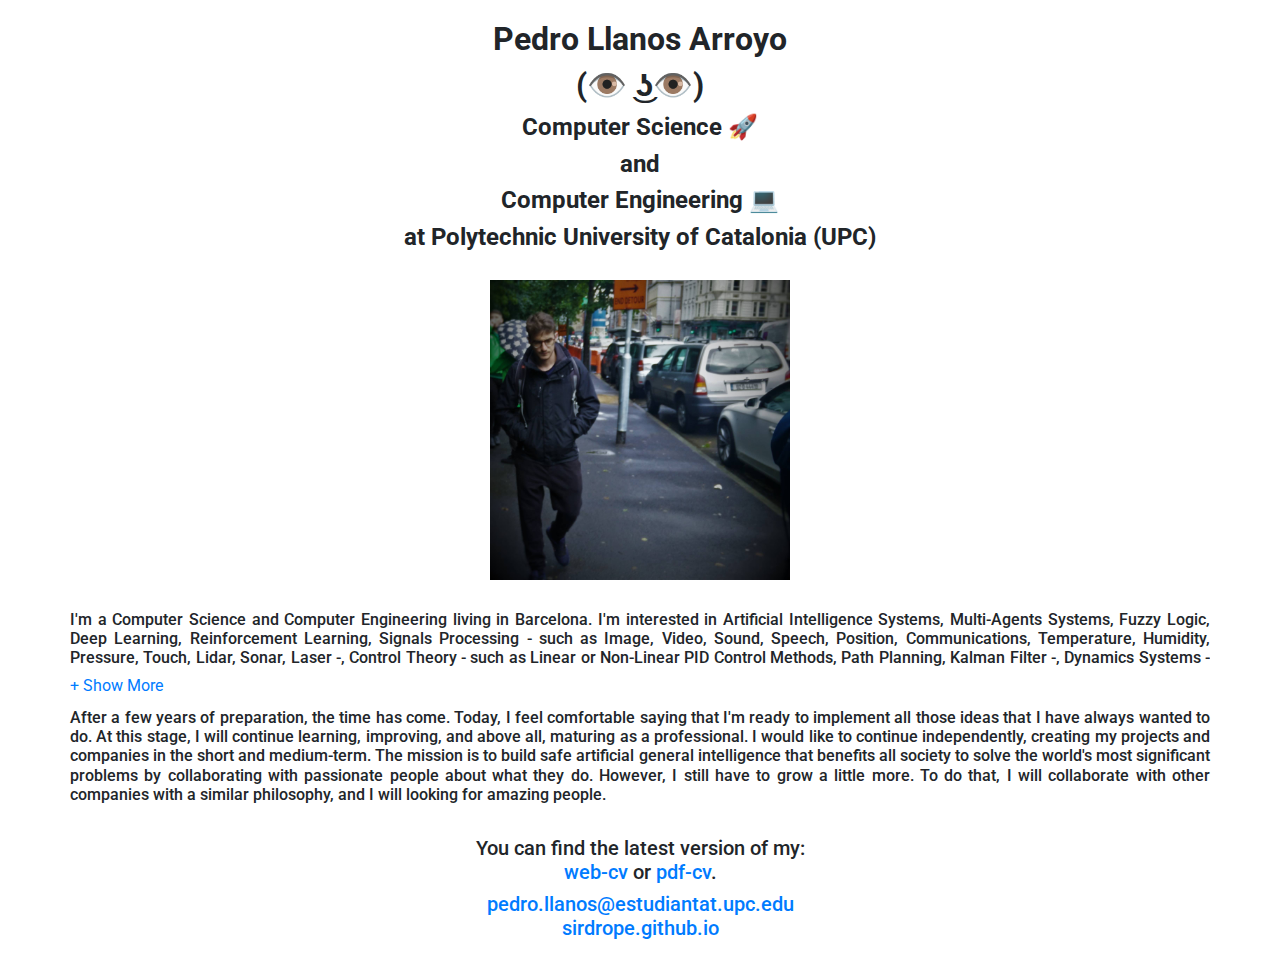
<file: index.html>
<!DOCTYPE html>
<html lang="en">
    <head>
        <!-- Required meta tags -->
        <meta charset="UTF-8" />
        <meta name="viewport" content="width=device-width, initial-scale=1, shrink-to-fit=no" />

        <!-- Bootstrap CSS -->
        <link
            rel="stylesheet"
            href="https://stackpath.bootstrapcdn.com/bootstrap/4.3.1/css/bootstrap.min.css"
            integrity="sha384-ggOyR0iXCbMQv3Xipma34MD+dH/1fQ784/j6cY/iJTQUOhcWr7x9JvoRxT2MZw1T"
            crossorigin="anonymous"
        />
        <!-- my CSS -->
        <link href="src/css/style.css" rel="stylesheet" />

        <title>Pedro Llanos Arroyo</title>
        <link href="https://fonts.googleapis.com/css?family=Roboto:900&display=swap" rel="stylesheet" />
        <link rel="icon" type="image/png" href="src/res/ghost.jpg" />
    </head>
    <body>
        <div class="header">
            <h1>Pedro Llanos Arroyo</h1>
            <h1>(👁 ͜ʖ👁)</h1>
            <h2>Computer Science 🚀</h2>
            <h2>and</h2> 
            <h2>Computer Engineering 💻</h2>
            <h2>at Polytechnic University of Catalonia (UPC)</h2>
        </div>

        <img src="src/res/yo.jpg" alt="me" height="300px" width="300px" />

        <div class="center container">
            <div id="module">
                <h6 class="collapse" id="collapseExample" aria-expanded="false">
                    I'm a Computer Science and Computer Engineering living in Barcelona. I'm interested in
                    Artificial Intelligence Systems, Multi-Agents Systems, Fuzzy Logic, Deep Learning, Reinforcement
                    Learning, Signals Processing - such as Image, Video, Sound, Speech, Position, Communications,
                    Temperature, Humidity, Pressure, Touch, Lidar, Sonar, Laser -, Control Theory - such as Linear
                    or Non-Linear PID Control Methods, Path Planning, Kalman Filter -, Dynamics Systems - such as
                    Navier-Stokes equations -, Robotics - such as Flying, Floating, Leggeds, Wheels, Arms, Head -,
                    Avionics, Satellites, Rockets, Space, 3D Heterogeneous Simulations with Dynamics Systems in
                    Unreal Engine, Real-Time OS, Heterogeneous High-Performance Computing (HPC) - such as Local
                    Cluster, Cloud Computing (Google Cloud, AWS, Azure), Edge Computing, Distributed Computing -,
                    Decentralised or Distributed Systems - such as key-value MapReduce, Raft or Multi-Paxos
                    consensus, Chubby, ZooKeeper, etcd3 -, Low-Power Hardware - such as MultiCore-DSP, VPU, FPGA
                    Xilinx, Arm Neon and Mali GPU -, Design Schematic of Embedded Systems (PCB) - such as Kicad PCB
                    Design, PCB Manufacturing -.
                </h6>
                <a
                    role="button"
                    class="collapsed"
                    data-toggle="collapse"
                    href="#collapseExample"
                    aria-expanded="false"
                    aria-controls="collapseExample"
                ></a>
            </div>
            <h6>
                After a few years of preparation, the time has come. Today, I feel comfortable saying that I'm
                ready to implement all those ideas that I have always wanted to do. At this stage, I will
                continue learning, improving, and above all, maturing as a professional. I would like to
                continue independently, creating my projects and companies in the short and medium-term. The
                mission is to build safe artificial general intelligence that benefits all society to solve the
                world's most significant problems by collaborating with passionate people about what they do.
                However, I still have to grow a little more. To do that, I will collaborate with other companies
                with a similar philosophy, and I will looking for amazing people.
            </h6>
        </div>
        <br />
        <div class="footer">
            <h5>
                You can find the latest version of my:
                <br />
                <a href="src/cv.html">web-cv</a> or
                <a href="src/res/cv.pdf">pdf-cv</a>.
            </h5>
            <h5>
                <a href="mailto:pedro.llanos@estudiantat.upc.edu"> pedro.llanos@estudiantat.upc.edu </a>
                <br />
                <a href="https://github.com/SirDrope">sirdrope.github.io</a>
            </h5>
        </div>

        <!-- Bootstrap JS -->
        <script
            src="https://code.jquery.com/jquery-3.3.1.slim.min.js"
            integrity="sha384-q8i/X+965DzO0rT7abK41JStQIAqVgRVzpbzo5smXKp4YfRvH+8abtTE1Pi6jizo"
            crossorigin="anonymous"
        ></script>
        <script
            src="https://cdnjs.cloudflare.com/ajax/libs/popper.js/1.14.7/umd/popper.min.js"
            integrity="sha384-UO2eT0CpHqdSJQ6hJty5KVphtPhzWj9WO1clHTMGa3JDZwrnQq4sF86dIHNDz0W1"
            crossorigin="anonymous"
        ></script>
        <script
            src="https://stackpath.bootstrapcdn.com/bootstrap/4.3.1/js/bootstrap.min.js"
            integrity="sha384-JjSmVgyd0p3pXB1rRibZUAYoIIy6OrQ6VrjIEaFf/nJGzIxFDsf4x0xIM+B07jRM"
            crossorigin="anonymous"
        ></script>
    </body>
</html>
</file>
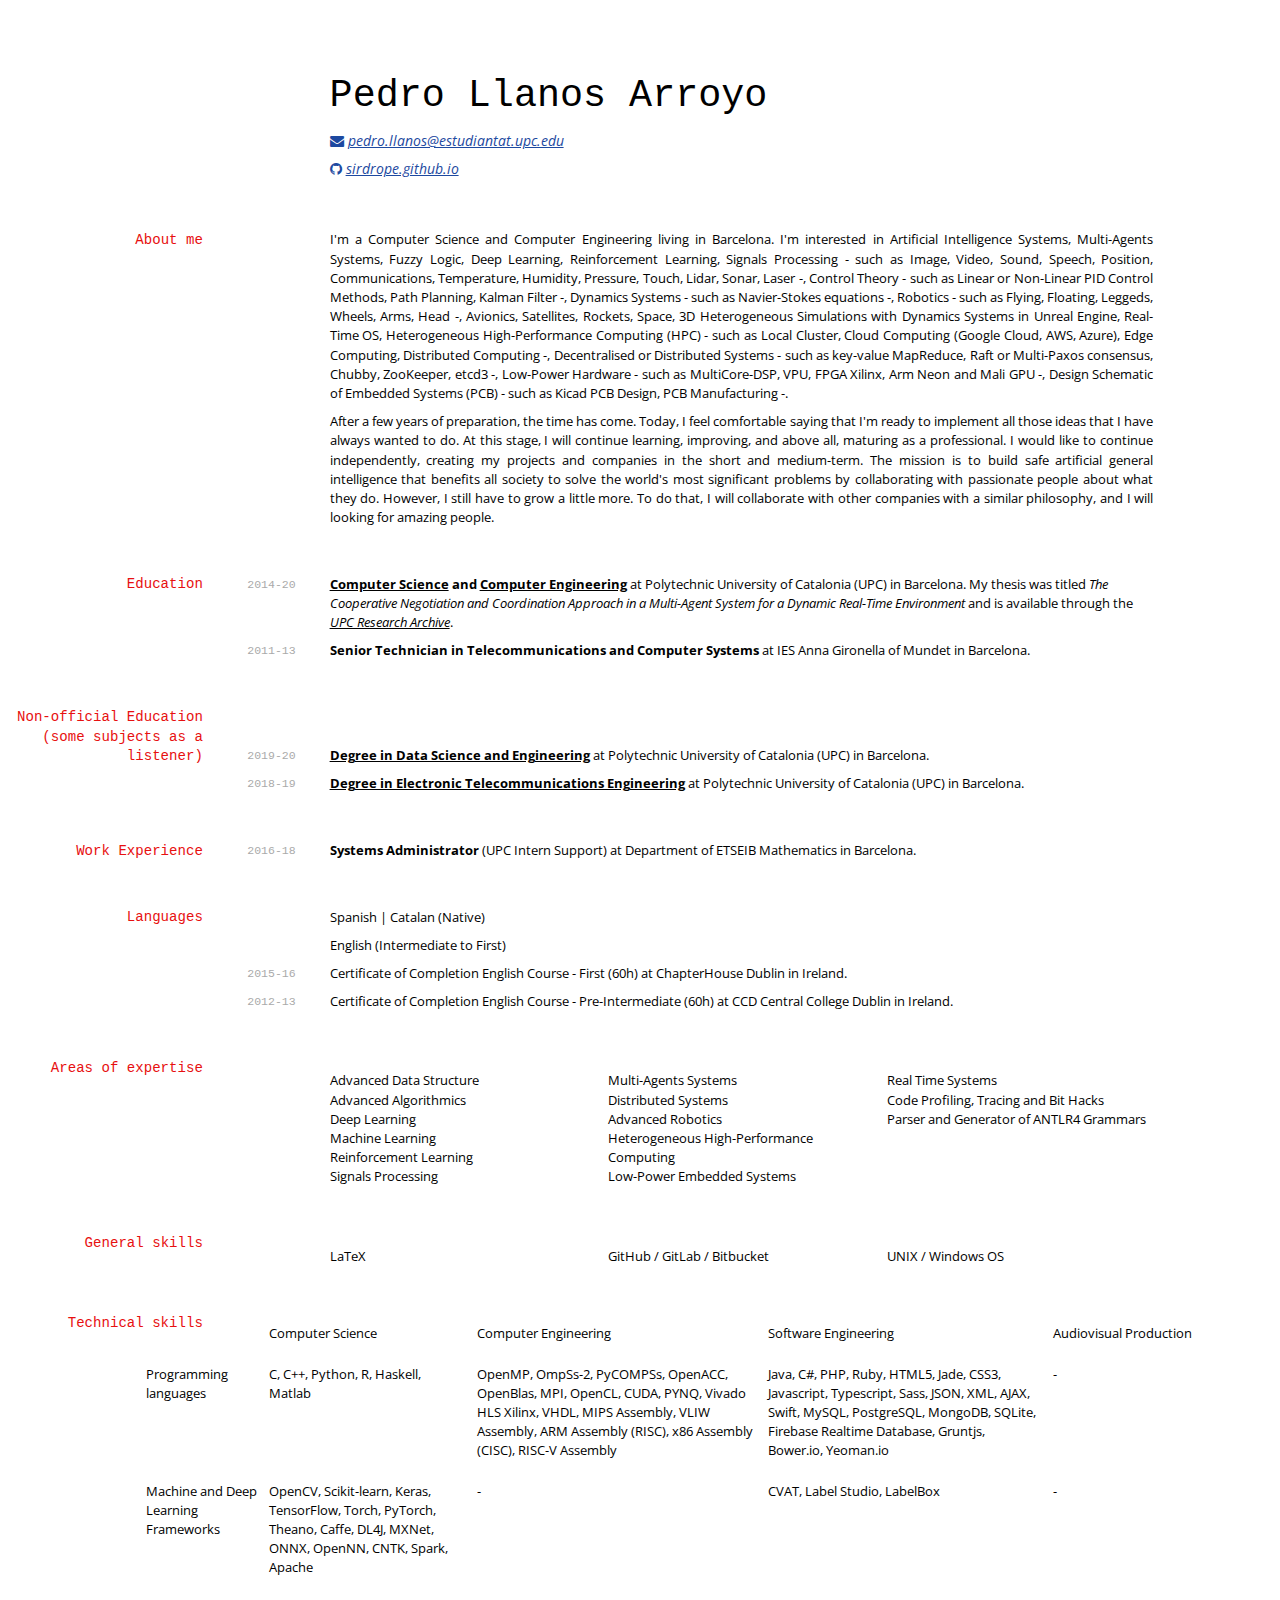
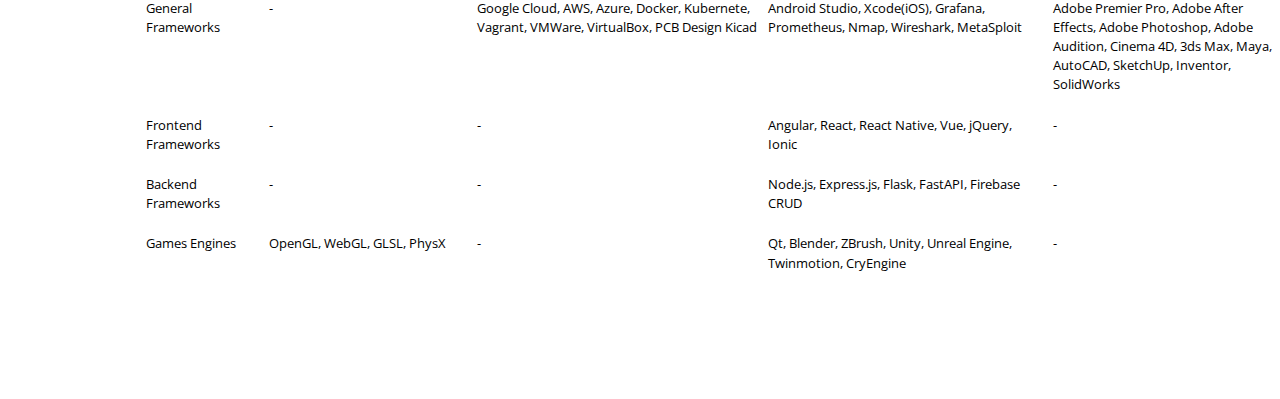
<file: cv.html>
<!doctype html>
<html>
<head>
  <meta charset=utf-8 />
  <title> Pedro Llanos' CV</title>
  <link href="media/cv-screen.css" type="text/css" rel="stylesheet" media="screen">
  <link href="media/cv-print.css" type="text/css" rel="stylesheet" media="print">
  <link href="media/academicons.min.css" rel="stylesheet">

  <!-- imports -->
  <link rel="stylesheet" href="//maxcdn.bootstrapcdn.com/font-awesome/4.3.0/css/font-awesome.min.css">
  <link href='http://fonts.googleapis.com/css?family=Open+Sans:400,300,700' rel='stylesheet' type='text/css'>
</head>
<body>
  <div id="main">
    <div id="content">
    <h1 id="pedro-llanos-arroyo">Pedro Llanos Arroyo</h1>

<p><i class="fa fa-envelope"></i> 
<a href="mailto:pedro.llanos@estudiantat.upc.edu">
    pedro.llanos@estudiantat.upc.edu
</a>
<br />
<i class="fa fa-github"></i> 
<a href="https://github.com/SirDrope">
    sirdrope.github.io
</a></p>

<h2 id="about-me">About me</h2>

<p style="text-align: justify;">
    I'm a Computer Science and Computer Engineering living in Barcelona. I'm interested in Artificial Intelligence Systems, Multi-Agents Systems, Fuzzy Logic, Deep Learning, Reinforcement Learning, Signals Processing - such as Image, Video, Sound, Speech, Position, Communications, Temperature, Humidity, Pressure, Touch, Lidar, Sonar, Laser -, Control Theory - such as  Linear or Non-Linear PID Control Methods, Path Planning, Kalman Filter -, Dynamics Systems - such as Navier-Stokes equations -, Robotics - such as Flying, Floating, Leggeds, Wheels, Arms, Head -, Avionics, Satellites, Rockets, Space, 3D Heterogeneous Simulations with Dynamics Systems in Unreal Engine, Real-Time OS, Heterogeneous High-Performance Computing (HPC) - such as Local Cluster, Cloud Computing (Google Cloud, AWS, Azure), Edge Computing, Distributed Computing -, Decentralised or Distributed Systems - such as key-value MapReduce, Raft or Multi-Paxos consensus, Chubby, ZooKeeper, etcd3 -, Low-Power Hardware - such as MultiCore-DSP, VPU, FPGA Xilinx, Arm Neon and Mali GPU -, Design Schematic of Embedded Systems (PCB) - such as Kicad PCB Design, PCB Manufacturing -.
</p>
<p style="text-align: justify;">
    After a few years of preparation, the time has come. Today, I feel comfortable saying that I'm ready to implement all those ideas that I have always wanted to do. At this stage, I will continue learning, improving, and above all, maturing as a professional. I would like to continue independently, creating my projects and companies in the short and medium-term. The mission is to build safe artificial general intelligence that benefits all society to solve the world's most significant problems by collaborating with passionate people about what they do. However, I still have to grow a little more. To do that, I will collaborate with other companies with a similar philosophy, and I will looking for amazing people.
</p>

<h2 id="education">Education</h2>

<p><code class="language-plaintext highlighter-rouge">2014-20</code>
<strong><a href="https://www.fib.upc.edu/es/estudios/grados/grado-en-ingenieria-informatica/plan-de-estudios/especialidades/computacion">Computer Science</a> and <a href="https://www.fib.upc.edu/es/estudios/grados/grado-en-ingenieria-informatica/plan-de-estudios/especialidades/ingenieria-de-computadores">Computer Engineering</a></strong> at Polytechnic University of Catalonia (UPC) in Barcelona. My thesis was titled <em>The Cooperative Negotiation and Coordination Approach in a Multi-Agent System for a Dynamic Real-Time Environment</em> and is available through the <em><a href="https://drive.google.com/file/d/1ThMkHSBA4x7Tt6mCOgAsA-eMUVunPaOH/view?usp=sharing">UPC Research Archive</a></em>.
<!--
[Memory](https://drive.google.com/file/d/1IbktGEZVBjnbVYt0OezOaR7UyAOt8pQw/view?usp=sharing) and [Defense](https://drive.google.com/file/d/1ThMkHSBA4x7Tt6mCOgAsA-eMUVunPaOH/view?usp=sharing).
--></p>

<p><code class="language-plaintext highlighter-rouge">2011-13</code>
<strong>Senior Technician in Telecommunications and Computer Systems</strong> at IES Anna Gironella of Mundet in Barcelona.</p>

<!--- 
`2011` High School at IES Princep of Girona. Barcelona.
-->

<h2 id="non-official-education-some-subjects-as-a-listener">Non-official Education (some subjects as a listener)</h2>

<!--- 
`2020-21`
**[Degree in Artificial Intelligence](https://www.fib.upc.edu/es/estudios/grados/grado-en-inteligencia-artificial/plan-de-estudios)** at Polytechnic University of Catalonia (UPC) in Barcelona.
-->

<p><code class="language-plaintext highlighter-rouge">2019-20</code>
<strong><a href="https://www.fib.upc.edu/es/estudios/grados/grado-en-ciencia-e-ingenieria-de-datos/plan-de-estudios">Degree in Data Science and Engineering</a></strong> at Polytechnic University of Catalonia (UPC) in Barcelona.</p>

<p><code class="language-plaintext highlighter-rouge">2018-19</code>
<strong><a href="https://telecos.upc.edu/es/estudios/grados/grado-en-ingenieria-electronica-de-telecomunicacion">Degree in Electronic Telecommunications Engineering</a></strong> at Polytechnic University of Catalonia (UPC) in Barcelona.</p>

<h2 id="work-experience">Work Experience</h2>

<p><code class="language-plaintext highlighter-rouge">2016-18</code>
<strong>Systems Administrator</strong> (UPC Intern Support) at Department of ETSEIB Mathematics in Barcelona.</p>

<!--- `2012-13`
Helpdesk T-System. Barcelona>
-->

<h2 id="languages">Languages</h2>

<p>Spanish
|
Catalan (Native)</p>

<p>English (Intermediate to First)</p>

<p><code class="language-plaintext highlighter-rouge">2015-16</code>
Certificate of Completion English Course - First (60h) at ChapterHouse Dublin in Ireland.</p>

<p><code class="language-plaintext highlighter-rouge">2012-13</code>
Certificate of Completion English Course - Pre-Intermediate (60h) at CCD Central College Dublin in Ireland.</p>

<h2 id="areas-of-expertise">Areas of expertise</h2>

<ul>
  <li>Advanced Data Structure</li>
  <li>Advanced Algorithmics</li>
  <li>Deep Learning</li>
  <li>Machine Learning</li>
  <li>Reinforcement Learning</li>
  <li>Signals Processing</li>
  <li>Multi-Agents Systems</li>
  <li>Distributed Systems</li>
  <li>Advanced Robotics</li>
  <li>Heterogeneous High-Performance Computing</li>
  <li>Low-Power Embedded Systems</li>
  <li>Real Time Systems</li>
  <li>Code Profiling, Tracing and Bit Hacks</li>
  <li>Parser and Generator of ANTLR4 Grammars</li>
</ul>

<h2 id="general-skills">General skills</h2>

<ul>
  <li>LaTeX</li>
  <li>GitHub / GitLab / Bitbucket</li>
  <li>UNIX / Windows OS</li>
</ul>

<!-- <div style="break-after:page"></div> -->

<h2 id="technical-skills">Technical skills</h2>

<!-- https://www.tablesgenerator.com/markdown_tables -->
<!-- https://db-engines.com/en/ranking -->

<style type="text/css">
    table, tr, th {
        border : 1px solid white;
        font-size: 1em;
    }
    .center {
        margin-left: auto;
        width: 90%;
        padding: 0px;
        text-align: justify;
    }
    .tg  {border-collapse:collapse;border-spacing:0;}
    .tg td{border-color:black;border-style:solid;border-width:1px;
    overflow:hidden;padding:10px 5px;word-break:normal;}
    .tg th{border-color:black;border-style:solid;border-width:1px;
    font-weight:normal;overflow:hidden;padding:10px 5px;word-break:normal;}
    .tg .tg-0pky{border-color:inherit;text-align:left;vertical-align:top}
</style>

<table class="center tg">
    <thead>
    <tr>
        <th class="tg-0pky"></th>
        <th class="tg-0pky">Computer Science</th>
        <th class="tg-0pky">Computer Engineering</th>
        <th class="tg-0pky">Software Engineering</th>
        <th class="tg-0pky">Audiovisual Production</th>
    </tr>
    </thead>
    <tbody>
        <tr>
            <td class="tg-0pky">Programming languages</td>
            <td class="tg-0pky">C, C++, Python, R, Haskell, Matlab</td>
            <td class="tg-0pky">OpenMP, OmpSs-2, PyCOMPSs, OpenACC, OpenBlas, MPI, OpenCL, CUDA, PYNQ, Vivado HLS Xilinx, VHDL, MIPS Assembly, VLIW Assembly, ARM Assembly (RISC), x86 Assembly (CISC), RISC-V Assembly</td>
            <td class="tg-0pky">Java, C#,  PHP, Ruby, HTML5, Jade, CSS3, Javascript, Typescript, Sass, JSON, XML, AJAX, Swift, MySQL, PostgreSQL, MongoDB, SQLite, Firebase Realtime Database, Gruntjs, Bower.io, Yeoman.io</td>
            <td class="tg-0pky"> - </td>
        </tr>
        <tr>
            <td class="tg-0pky">Machine and Deep Learning Frameworks</td>
            <td class="tg-0pky">OpenCV, Scikit-learn, Keras, TensorFlow, Torch, PyTorch, Theano, Caffe, DL4J, MXNet, ONNX, OpenNN, CNTK, Spark, Apache</td>
            <td class="tg-0pky"> - </td>
            <td class="tg-0pky">CVAT, Label Studio, LabelBox</td>
            <td class="tg-0pky"> - </td>
        </tr>
        <tr>
            <td class="tg-0pky">General Frameworks</td>
            <td class="tg-0pky"> - </td>
            <td class="tg-0pky">Google Cloud, AWS, Azure, Docker, Kubernete, Vagrant, VMWare, VirtualBox, PCB Design Kicad</td>
            <td class="tg-0pky">Android Studio, Xcode(iOS), Grafana, Prometheus, Nmap, Wireshark, MetaSploit</td>
            <td class="tg-0pky">Adobe Premier Pro, Adobe After Effects, Adobe Photoshop, Adobe Audition, Cinema 4D, 3ds Max, Maya, AutoCAD, SketchUp, Inventor, SolidWorks</td>
        </tr>
        <tr>
            <td class="tg-0pky">Frontend Frameworks</td>
            <td class="tg-0pky"> - </td>
            <td class="tg-0pky"> - </td>
            <td class="tg-0pky">Angular, React, React Native, Vue, jQuery, Ionic</td>
            <td class="tg-0pky"> - </td>
        </tr>
        <tr>
            <td class="tg-0pky">Backend Frameworks</td>
            <td class="tg-0pky"> - </td>
            <td class="tg-0pky"> - </td>
            <td class="tg-0pky">Node.js, Express.js, Flask, FastAPI, Firebase CRUD</td>
            <td class="tg-0pky"> - </td>
        </tr>
        <tr>
            <td class="tg-0pky">Games Engines</td>
            <td class="tg-0pky"> OpenGL, WebGL, GLSL, PhysX </td>
            <td class="tg-0pky"> - </td>
            <td class="tg-0pky">Qt, Blender, ZBrush, Unity, Unreal Engine, Twinmotion, CryEngine</td>
            <td class="tg-0pky"> - </td>
        </tr>
    </tbody>
</table>

<!--

## Computer Science Skills

C/C++:Advanced Algorithmic: Quick-Sort, Merge-Sort, Radix Sort, Dijkstra, BFS, DFS, Prim/Kruskal, Hash Tables, Similarity Items Algorithm, Greedy Algorithms, Dynamic Programming, Flux Algorithm, Lineal Programming (like a Prolog, with other solvers, Fast Forward, SIMPLEX...), Genetic Algorithm, Hill Climbing Algorithm, Simulated Annealing Algorithm, Probabilistic Algorithm, Monte Carlo Approximation, Las Vegas Approximation, Generate Random Numbers, Approximation Algorithms...Algorithm prediction (Sports in the World)Algorithm player to BlackJack (All Casino in the World)Super Computer (kernel), through syscall in C (Linux), distributed system, Process Pool for Linux Torvalds implementation.Game Theory, Nash Balance, Minimax Algorithm, Page Ranking Markov... Expert System (SBC)Classification algorithms about Data, Linear, SVM, K-NN, CNN...

## Computer Engineering Skills

**Architecture:** Arduino, Raspberry-Pi, ODROID, Microchip PIC-18F4550 (Mips-Risk), servomotors, Intel-i80386 (x86-Cisco):Programming of different hardware, to control devices, how they work internally, to have control of the system, and to be able to make some embedded system or complex system.
Start to implement the little microchip 32 bits(monocore) Cuda, OpenACC, OpenCL, OpenMP, MPI:Project with OpenACC, parallelization CPU’s & GPU’sProject with Cuda, parallelize GPU’s (Nvidia)Project with OpenCL, parallelize GPU’s (all graphics card)Project with OpenMP, parallelize CPU’sProject with MPI, parallelization with distributed memory's & caches(a Cluster with ODROID’s to testing) Analogue Signal Processing:Fast Fourier Transform, by means of a MicrochipReed-Solomon Codes, Error Correction (Raid System)

**Systems:**
Cybersecurity & Networks: Metasploit: Hack to Mobile platform (Android & iOS), MacOS, Linux & Windows System (Exploit to PDF, Firefox, Word ...)Nmap: Scanning the network (subnetting)Wireshark: Capturing network packets subnettingManagement Windows Input and / or Output (Bytes) Linux / Windows Administration: (Virtual Environment) VMWare, VirtualBox, VMware ESXi (virtualization environments)
Development of a system: ZEOS System:Drivers KernelBootLoader Algorithm SchedulerQuantum controlSysCall Management Interruptions, ExceptionsFork(), Write(), Read(), Execlp()...Sockets and PipesFile SystemChange user mode to Privilegiad0 (trap), ring0Traffic lights, Locks

## Software Engineering Skills

Functional programming: Haskell

Java, Swing: Mastermind Game, 3-layer model, Presentation (Swing)

HTML5, Jade, CSS3, Sass, JS, Node, Express, AngularJS, Gruntjs, Bower.io, Yeoman.io...:Socket.io, Ruby, Ionic, React Native, AWS, Docker:Prototype like Instagram, live-stream events (photos ..), chat, ..Docker containerWebsite hosting and management of an AWS serverSmall multiplatform app prototypes (Ionic, React Native) Android & iOS (app):Chat p2p & p2multipeer like Whatssap - Hackathon (Android)Fly App (Android)Game app like Flappy Bird (iOS) (Swift)Game app like Heavy Glory (Plane Platforms) (iOS) (Swift)App, List of controls that Mobile games can have (iOS) (Swift) Github / GitLab / Bitbucket: (Version control, group work) Python, Flask:Web page, authentication control, using Bezier curve in WebGL Machining learning (TensorFlow):Prototype, how to win in arcade games like Ping Pong and Super Mario GameDeepLearning:
PostgreSQL, MySQL, SQLite (Relational), MongoDB (non-relational):Application data managementLayer of Persistence in quite a few of the projects carried out Unity (Game):Game for all Platforms (prototype like a Super Mario (2D) Sprite)Game for all Platforms (prototype like a Cross Road (3D)) - Game Jam WebGL, OpenGL, Cal3D, PhysX, OpenCV:WebGL game, controlled by Leap Motion - HackathonVideo Game Engine: (Objects, Polygons)OpenGL (Graphics)Cal3D (Animation)PhysX (Physics of the game, force, gravity, acceleration, weight ...)Qt (interface)OpenCV: Extract and analyse information of interest contained in an image or sequence of images, to recognise objects, faces, numbers...

## Projects

### github

My [personal github account](https://github.com/blmoore) hosts my hobby development projects as well as listing contributions to open source tools. Examples include: shiny apps [blackspot](https://github.com/blmoore/blackspot) and [shinybrot](https://github.com/blmoore/shinybrot), as well as an R package hosted by CRAN ([mandelbrot](https://github.com/blmoore/mandelbrot)).

-->

    </div>
  </div>

  <div class="footer"></div>

</body>
</html>
</file>
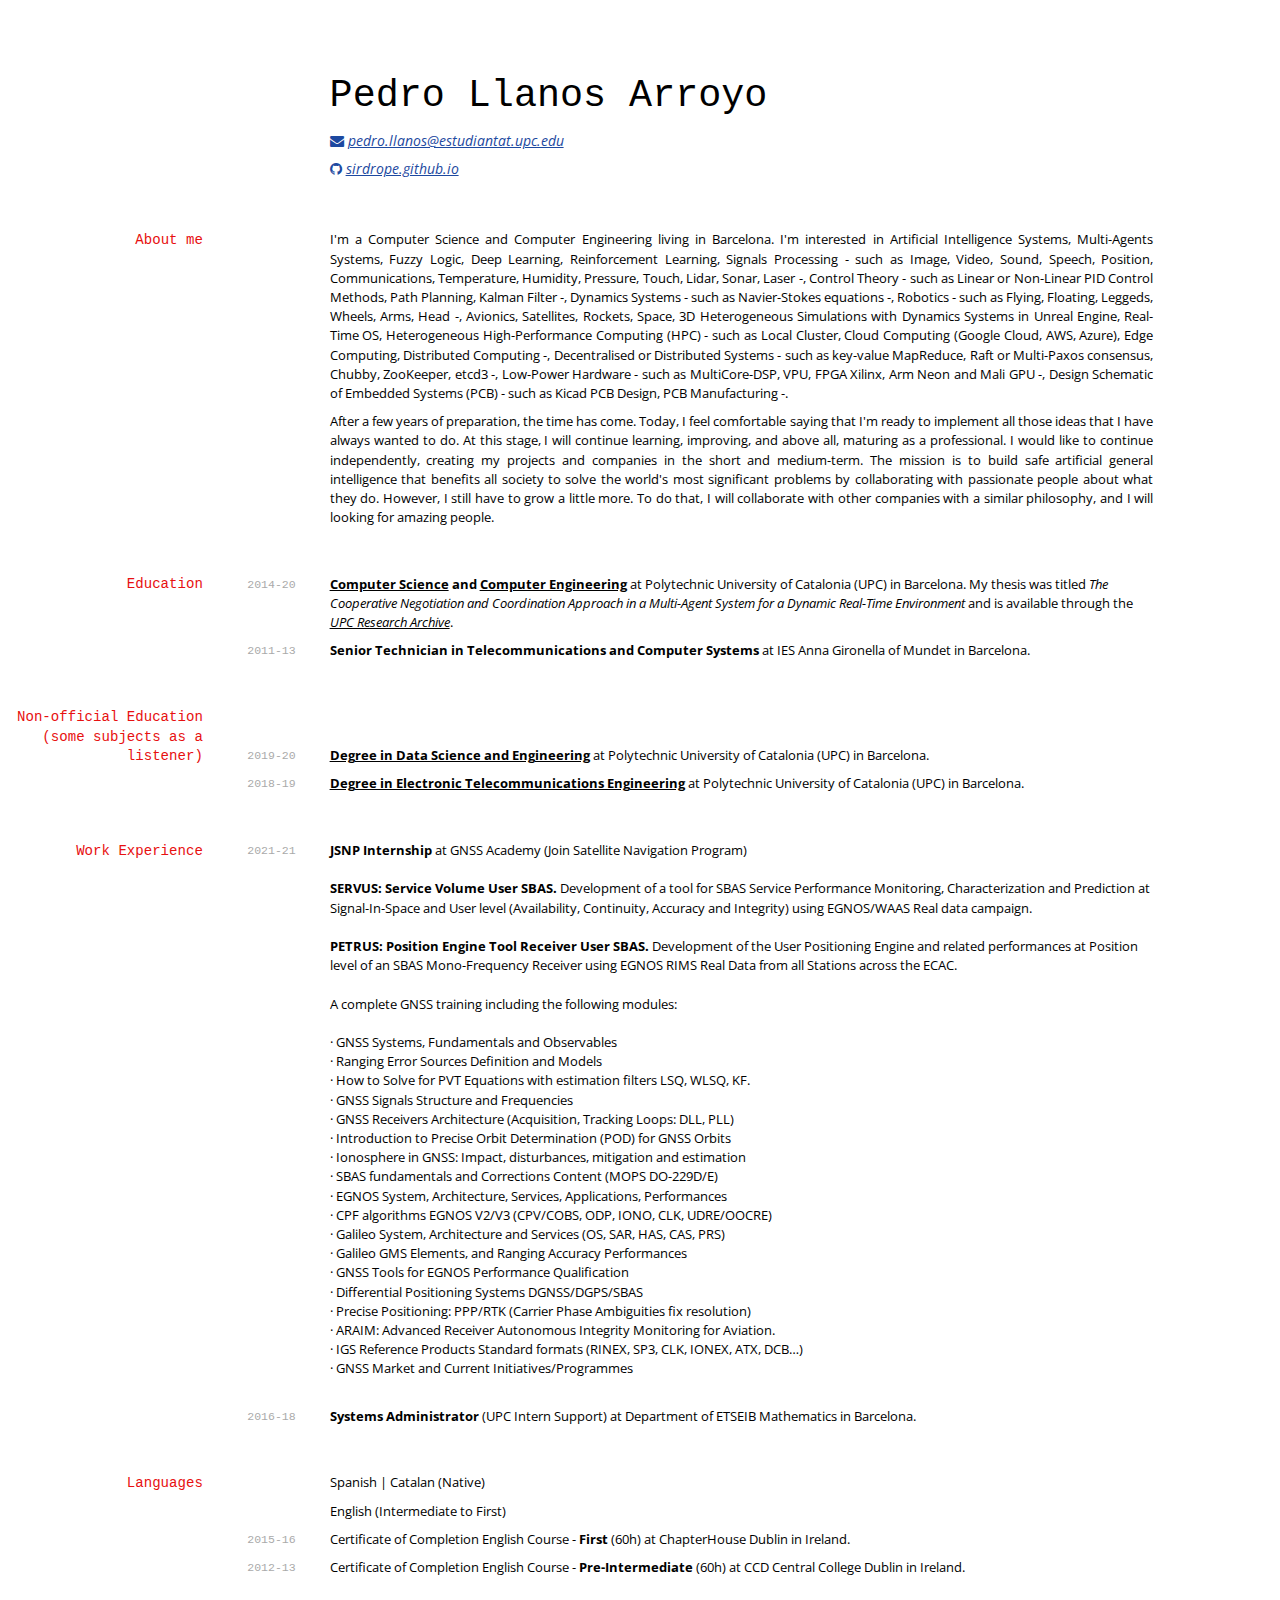
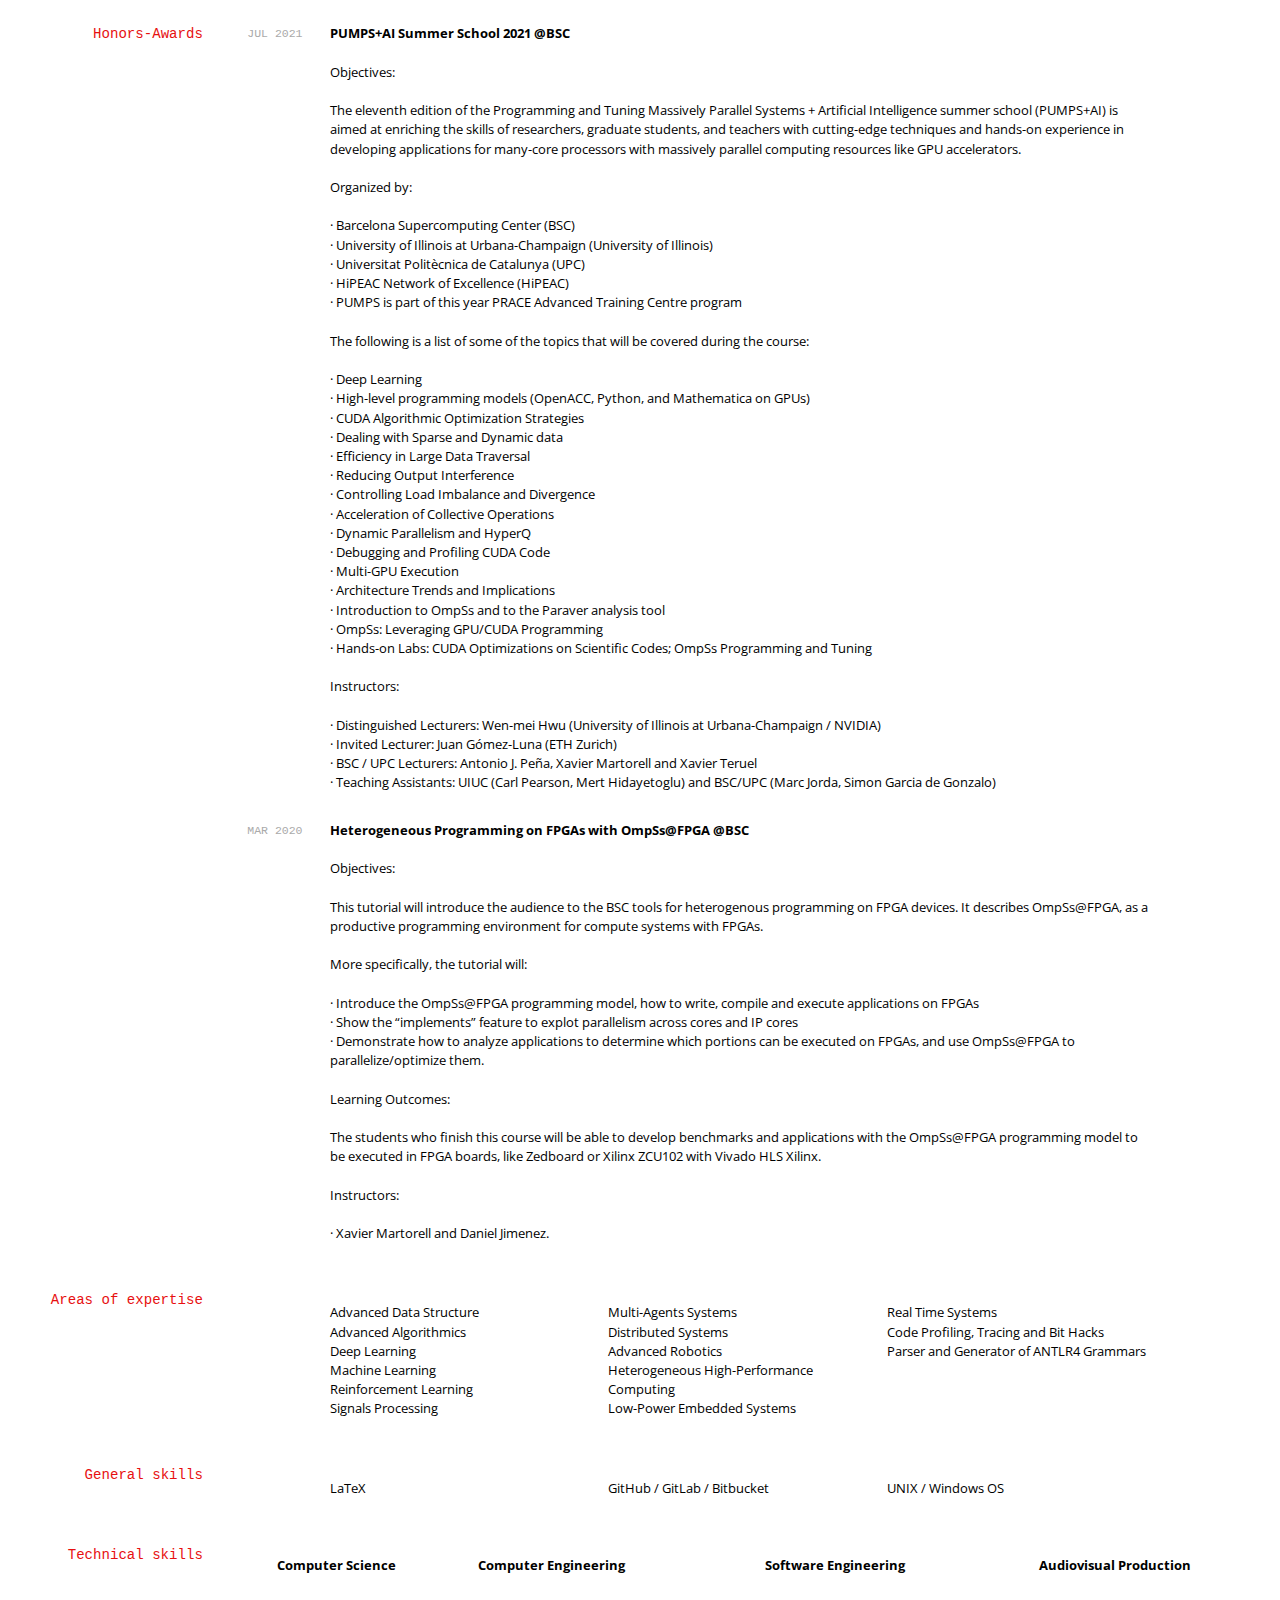
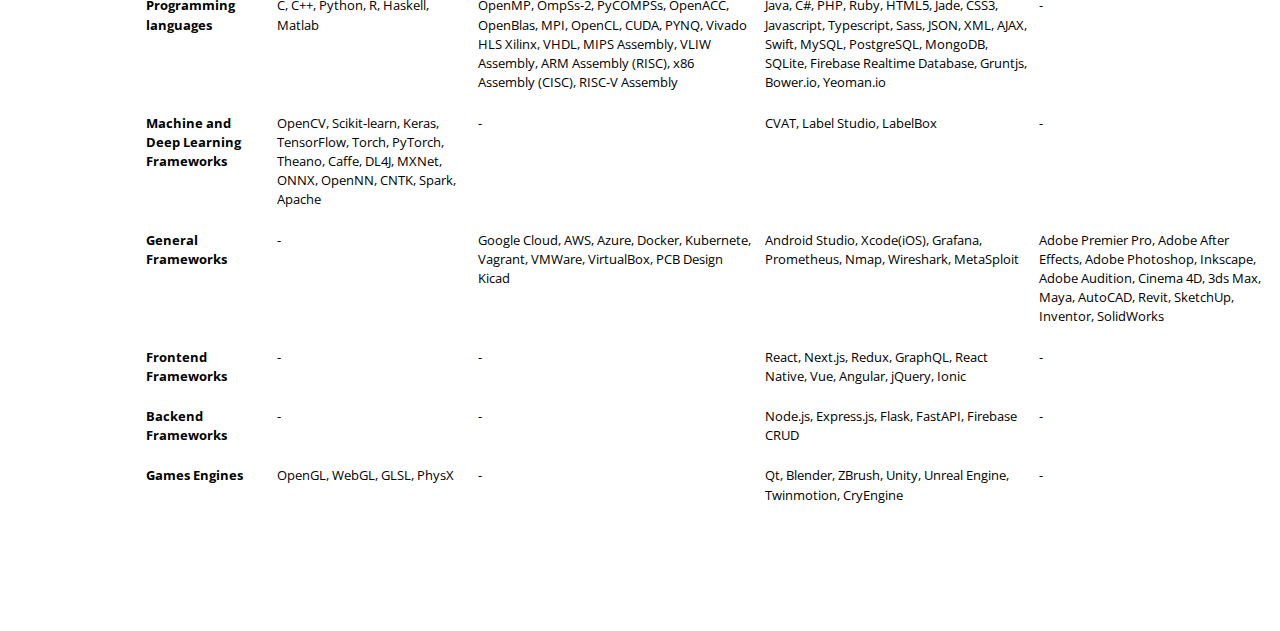
<file: src/cv.html>
<!doctype html>
<html>
<head>
  <meta charset=utf-8 />
  <title> Pedro Llanos' CV</title>
  <link href="css/cv-screen.css" type="text/css" rel="stylesheet" media="screen">
  <link href="css/cv-print.css" type="text/css" rel="stylesheet" media="print">
  <link href="css/academicons.min.css" rel="stylesheet">

  <!-- imports -->
  <link rel="stylesheet" href="//maxcdn.bootstrapcdn.com/font-awesome/4.3.0/css/font-awesome.min.css">
  <link href='http://fonts.googleapis.com/css?family=Open+Sans:400,300,700' rel='stylesheet' type='text/css'>
</head>
<body>
  <div id="main">
    <div id="content">
    <h1 id="pedro-llanos-arroyo">Pedro Llanos Arroyo</h1>

<p><i class="fa fa-envelope"></i> 
<a href="mailto:pedro.llanos@estudiantat.upc.edu">
    pedro.llanos@estudiantat.upc.edu
</a>
<br />
<i class="fa fa-github"></i> 
<a href="https://github.com/SirDrope">
    sirdrope.github.io
</a></p>

<!--
Cosas a mejorar:

1.- quiza a la tabla de technical skills le pondria algun elemento visual para diferenciar filas, como bordes, lineas o usar diferentes colores o negrita-no negrita

2.- respecto a los cursos de oyente, deberias especificar cuales fueron
-->

<h2 id="about-me">About me</h2>

<p style="text-align: justify;">
    I'm a Computer Science and Computer Engineering living in Barcelona. I'm interested in Artificial Intelligence Systems, Multi-Agents Systems, Fuzzy Logic, Deep Learning, Reinforcement Learning, Signals Processing - such as Image, Video, Sound, Speech, Position, Communications, Temperature, Humidity, Pressure, Touch, Lidar, Sonar, Laser -, Control Theory - such as  Linear or Non-Linear PID Control Methods, Path Planning, Kalman Filter -, Dynamics Systems - such as Navier-Stokes equations -, Robotics - such as Flying, Floating, Leggeds, Wheels, Arms, Head -, Avionics, Satellites, Rockets, Space, 3D Heterogeneous Simulations with Dynamics Systems in Unreal Engine, Real-Time OS, Heterogeneous High-Performance Computing (HPC) - such as Local Cluster, Cloud Computing (Google Cloud, AWS, Azure), Edge Computing, Distributed Computing -, Decentralised or Distributed Systems - such as key-value MapReduce, Raft or Multi-Paxos consensus, Chubby, ZooKeeper, etcd3 -, Low-Power Hardware - such as MultiCore-DSP, VPU, FPGA Xilinx, Arm Neon and Mali GPU -, Design Schematic of Embedded Systems (PCB) - such as Kicad PCB Design, PCB Manufacturing -.
</p>
<p style="text-align: justify;">
    After a few years of preparation, the time has come. Today, I feel comfortable saying that I'm ready to implement all those ideas that I have always wanted to do. At this stage, I will continue learning, improving, and above all, maturing as a professional. I would like to continue independently, creating my projects and companies in the short and medium-term. The mission is to build safe artificial general intelligence that benefits all society to solve the world's most significant problems by collaborating with passionate people about what they do. However, I still have to grow a little more. To do that, I will collaborate with other companies with a similar philosophy, and I will looking for amazing people.
</p>

<h2 id="education">Education</h2>

<p><code class="language-plaintext highlighter-rouge">2014-20</code>
<strong><a href="https://www.fib.upc.edu/es/estudios/grados/grado-en-ingenieria-informatica/plan-de-estudios/especialidades/computacion">Computer Science</a> and <a href="https://www.fib.upc.edu/es/estudios/grados/grado-en-ingenieria-informatica/plan-de-estudios/especialidades/ingenieria-de-computadores">Computer Engineering</a></strong> at Polytechnic University of Catalonia (UPC) in Barcelona. My thesis was titled <em>The Cooperative Negotiation and Coordination Approach in a Multi-Agent System for a Dynamic Real-Time Environment</em> and is available through the <em><a href="https://drive.google.com/file/d/1ThMkHSBA4x7Tt6mCOgAsA-eMUVunPaOH/view?usp=sharing">UPC Research Archive</a></em>.
<!--
[Memory](https://drive.google.com/file/d/1IbktGEZVBjnbVYt0OezOaR7UyAOt8pQw/view?usp=sharing) and [Defense](https://drive.google.com/file/d/1ThMkHSBA4x7Tt6mCOgAsA-eMUVunPaOH/view?usp=sharing).
--></p>

<p><code class="language-plaintext highlighter-rouge">2011-13</code>
<strong>Senior Technician in Telecommunications and Computer Systems</strong> at IES Anna Gironella of Mundet in Barcelona.</p>

<!--- 
`2011` High School at IES Princep of Girona. Barcelona.
-->

<h2 id="non-official-education-some-subjects-as-a-listener">Non-official Education (some subjects as a listener)</h2>

<!--- 
`2020-21`
**[Degree in Artificial Intelligence](https://www.fib.upc.edu/es/estudios/grados/grado-en-inteligencia-artificial/plan-de-estudios)** at Polytechnic University of Catalonia (UPC) in Barcelona.
-->

<p><code class="language-plaintext highlighter-rouge">2019-20</code>
<strong><a href="https://www.fib.upc.edu/es/estudios/grados/grado-en-ciencia-e-ingenieria-de-datos/plan-de-estudios">Degree in Data Science and Engineering</a></strong> at Polytechnic University of Catalonia (UPC) in Barcelona.</p>

<p><code class="language-plaintext highlighter-rouge">2018-19</code>
<strong><a href="https://telecos.upc.edu/es/estudios/grados/grado-en-ingenieria-electronica-de-telecomunicacion">Degree in Electronic Telecommunications Engineering</a></strong> at Polytechnic University of Catalonia (UPC) in Barcelona.</p>

<h2 id="work-experience">Work Experience</h2>

<p><code class="language-plaintext highlighter-rouge">2021-21</code>
<strong>JSNP Internship</strong> at GNSS Academy (Join Satellite Navigation Program)<br />
<br />
<strong>SERVUS: Service Volume User SBAS.</strong> Development of a tool for SBAS Service Performance Monitoring, Characterization and Prediction at Signal-In-Space and User level (Availability, Continuity, Accuracy and Integrity) using EGNOS/WAAS Real data campaign.<br />
<br />
<strong>PETRUS: Position Engine Tool Receiver User SBAS.</strong> Development of the User Positioning Engine and related performances at Position level of an SBAS Mono-Frequency Receiver using EGNOS RIMS Real Data from all Stations across the ECAC.<br />
<br />
A complete GNSS training including the following modules:<br />
<br />
· GNSS Systems, Fundamentals and Observables<br />
· Ranging Error Sources Definition and Models<br />
· How to Solve for PVT Equations with estimation filters LSQ, WLSQ, KF.<br />
· GNSS Signals Structure and Frequencies<br />
· GNSS Receivers Architecture (Acquisition, Tracking Loops: DLL, PLL)<br />
· Introduction to Precise Orbit Determination (POD) for GNSS Orbits<br />
· Ionosphere in GNSS: Impact, disturbances, mitigation and estimation<br />
· SBAS fundamentals and Corrections Content (MOPS DO-229D/E)<br />
· EGNOS System, Architecture, Services, Applications, Performances<br />
· CPF algorithms EGNOS V2/V3 (CPV/COBS, ODP, IONO, CLK, UDRE/OOCRE)<br />
· Galileo System, Architecture and Services (OS, SAR, HAS, CAS, PRS)<br />
· Galileo GMS Elements, and Ranging Accuracy Performances<br />
· GNSS Tools for EGNOS Performance Qualification<br />
· Differential Positioning Systems DGNSS/DGPS/SBAS<br />
· Precise Positioning: PPP/RTK (Carrier Phase Ambiguities fix resolution)<br />
· ARAIM: Advanced Receiver Autonomous Integrity Monitoring for Aviation.<br />
· IGS Reference Products Standard formats (RINEX, SP3, CLK, IONEX, ATX, DCB…)<br />
· GNSS Market and Current Initiatives/Programmes<br />
<br /></p>

<p><code class="language-plaintext highlighter-rouge">2016-18</code>
<strong>Systems Administrator</strong> (UPC Intern Support) at Department of ETSEIB Mathematics in Barcelona.
<br />
<!--- `2012-13`
Helpdesk T-System. Barcelona>
--></p>

<h2 id="languages">Languages</h2>

<p>Spanish
|
Catalan (Native)</p>

<p>English (Intermediate to First)</p>

<p><code class="language-plaintext highlighter-rouge">2015-16</code>
Certificate of Completion English Course - <strong>First</strong> (60h) at ChapterHouse Dublin in Ireland.</p>

<p><code class="language-plaintext highlighter-rouge">2012-13</code>
Certificate of Completion English Course - <strong>Pre-Intermediate</strong> (60h) at CCD Central College Dublin in Ireland.
<br /></p>

<h2 id="honors-awards">Honors-Awards</h2>

<p><code class="language-plaintext highlighter-rouge">JUL 2021</code>
<strong>PUMPS+AI Summer School 2021 @BSC</strong>
<br /><br />
Objectives:
<br /><br />
The eleventh edition of the Programming and Tuning Massively Parallel Systems + Artificial Intelligence summer school (PUMPS+AI) is aimed at enriching the skills of researchers, graduate students, and teachers with cutting-edge techniques and hands-on experience in developing applications for many-core processors with massively parallel computing resources like GPU accelerators.
<br /><br />
Organized by:
<br /><br />
· Barcelona Supercomputing Center (BSC)<br />
· University of Illinois at Urbana-Champaign (University of Illinois)<br />
· Universitat Politècnica de Catalunya (UPC)<br />
· HiPEAC Network of Excellence (HiPEAC)<br />
· PUMPS is part of this year PRACE Advanced Training Centre program<br />
<br />
The following is a list of some of the topics that will be covered during the course:
<br /><br />
· Deep Learning<br />
· High-level programming models (OpenACC, Python, and Mathematica on GPUs)<br />
· CUDA Algorithmic Optimization Strategies<br />
· Dealing with Sparse and Dynamic data<br />
· Efficiency in Large Data Traversal<br />
· Reducing Output Interference<br />
· Controlling Load Imbalance and Divergence<br />
· Acceleration of Collective Operations<br />
· Dynamic Parallelism and HyperQ<br />
· Debugging and Profiling CUDA Code<br />
· Multi-GPU Execution<br />
· Architecture Trends and Implications<br />
· Introduction to OmpSs and to the Paraver analysis tool<br />
· OmpSs: Leveraging GPU/CUDA Programming<br />
· Hands-on Labs: CUDA Optimizations on Scientific Codes; OmpSs Programming and Tuning<br />
<br />
Instructors:<br />
<br />
· Distinguished Lecturers: Wen-mei Hwu (University of Illinois at Urbana-Champaign / NVIDIA)<br />
· Invited Lecturer: Juan Gómez-Luna (ETH Zurich)<br />
· BSC / UPC Lecturers: Antonio J. Peña, Xavier Martorell and Xavier Teruel<br />
· Teaching Assistants: UIUC (Carl Pearson, Mert Hidayetoglu) and BSC/UPC (Marc Jorda, Simon Garcia de Gonzalo)<br />
<br /></p>

<p><code class="language-plaintext highlighter-rouge">MAR 2020</code>
<strong>Heterogeneous Programming on FPGAs with OmpSs@FPGA @BSC</strong>
<br /><br />
Objectives:<br />
<br />
This tutorial will introduce the audience to the BSC tools for heterogenous programming on FPGA devices. It describes OmpSs@FPGA, as a productive programming environment for compute systems with FPGAs.
<br /><br />
More specifically, the tutorial will:
<br /><br />
· Introduce the OmpSs@FPGA programming model, how to write, compile and execute applications on FPGAs<br />
· Show the “implements” feature to explot parallelism across cores and IP cores<br />
· Demonstrate how to analyze applications to determine which portions can be executed on FPGAs, and use OmpSs@FPGA to parallelize/optimize them.<br />
<br />
Learning Outcomes:<br />
<br />
The students who finish this course will be able to develop benchmarks and applications with the OmpSs@FPGA programming model to be executed in FPGA boards, like Zedboard or Xilinx ZCU102 with Vivado HLS Xilinx.<br />
<br />
Instructors:<br />
<br />
· Xavier Martorell and Daniel Jimenez.<br /></p>

<h2 id="areas-of-expertise">Areas of expertise</h2>

<ul>
  <li>Advanced Data Structure</li>
  <li>Advanced Algorithmics</li>
  <li>Deep Learning</li>
  <li>Machine Learning</li>
  <li>Reinforcement Learning</li>
  <li>Signals Processing</li>
  <li>Multi-Agents Systems</li>
  <li>Distributed Systems</li>
  <li>Advanced Robotics</li>
  <li>Heterogeneous High-Performance Computing</li>
  <li>Low-Power Embedded Systems</li>
  <li>Real Time Systems</li>
  <li>Code Profiling, Tracing and Bit Hacks</li>
  <li>Parser and Generator of ANTLR4 Grammars</li>
</ul>

<h2 id="general-skills">General skills</h2>

<ul>
  <li>LaTeX</li>
  <li>GitHub / GitLab / Bitbucket</li>
  <li>UNIX / Windows OS</li>
</ul>

<!-- <div style="break-after:page"></div> -->
<!-- 
<br />
<br />
<br />
<br />
<br />
<br />
-->

<h2 id="technical-skills">Technical skills</h2>

<!-- https://www.tablesgenerator.com/markdown_tables -->
<!-- https://db-engines.com/en/ranking -->

<style type="text/css">
    table, tr, th {
        border : 1px solid white;
        font-size: 1em;
    }
    .center {
        margin-left: auto;
        width: 90%;
        padding: 0px;
        text-align: justify;
    }
    .tg  {border-collapse:collapse;border-spacing:0;}
    .tg td{border-color:black;border-style:solid;border-width:1px;
    overflow:hidden;padding:10px 5px;word-break:normal;}
    .tg th{border-color:black;border-style:solid;border-width:1px;
    font-weight:bold;overflow:hidden;padding:10px 5px;word-break:normal;}
    .tg .tg-0pky{border-color:inherit;text-align:left;vertical-align:top}
</style>

<table class="center tg">
    <thead>
    <tr>
        <th class="tg-0pky"></th>
        <th class="tg-0pky">Computer Science</th>
        <th class="tg-0pky">Computer Engineering</th>
        <th class="tg-0pky">Software Engineering</th>
        <th class="tg-0pky">Audiovisual Production</th>
    </tr>
    </thead>
    <tbody>
        <tr>
            <th class="tg-0pky strong">Programming languages</th>
            <td class="tg-0pky">C, C++, Python, R, Haskell, Matlab</td>
            <td class="tg-0pky">OpenMP, OmpSs-2, PyCOMPSs, OpenACC, OpenBlas, MPI, OpenCL, CUDA, PYNQ, Vivado HLS Xilinx, VHDL, MIPS Assembly, VLIW Assembly, ARM Assembly (RISC), x86 Assembly (CISC), RISC-V Assembly</td>
            <td class="tg-0pky">Java, C#,  PHP, Ruby, HTML5, Jade, CSS3, Javascript, Typescript, Sass, JSON, XML, AJAX, Swift, MySQL, PostgreSQL, MongoDB, SQLite, Firebase Realtime Database, Gruntjs, Bower.io, Yeoman.io</td>
            <td class="tg-0pky"> - </td>
        </tr>
        <tr>
            <th class="tg-0pky">Machine and Deep Learning Frameworks</th>
            <td class="tg-0pky">OpenCV, Scikit-learn, Keras, TensorFlow, Torch, PyTorch, Theano, Caffe, DL4J, MXNet, ONNX, OpenNN, CNTK, Spark, Apache</td>
            <td class="tg-0pky"> - </td>
            <td class="tg-0pky">CVAT, Label Studio, LabelBox</td>
            <td class="tg-0pky"> - </td>
        </tr>
        <tr>
            <th class="tg-0pky">General Frameworks</th>
            <td class="tg-0pky"> - </td>
            <td class="tg-0pky">Google Cloud, AWS, Azure, Docker, Kubernete, Vagrant, VMWare, VirtualBox, PCB Design Kicad</td>
            <td class="tg-0pky">Android Studio, Xcode(iOS), Grafana, Prometheus, Nmap, Wireshark, MetaSploit</td>
            <td class="tg-0pky">Adobe Premier Pro, Adobe After Effects, Adobe Photoshop, Inkscape, Adobe Audition, Cinema 4D, 3ds Max, Maya, AutoCAD, Revit, SketchUp, Inventor, SolidWorks</td>
        </tr>
        <tr>
            <th class="tg-0pky">Frontend Frameworks</th>
            <td class="tg-0pky"> - </td>
            <td class="tg-0pky"> - </td>
            <td class="tg-0pky">React, Next.js, Redux, GraphQL, React Native, Vue, Angular, jQuery, Ionic</td>
            <td class="tg-0pky"> - </td>
        </tr>
        <tr>
            <th class="tg-0pky">Backend Frameworks</th>
            <td class="tg-0pky"> - </td>
            <td class="tg-0pky"> - </td>
            <td class="tg-0pky">Node.js, Express.js, Flask, FastAPI, Firebase CRUD</td>
            <td class="tg-0pky"> - </td>
        </tr>
        <tr>
            <th class="tg-0pky">Games Engines</th>
            <td class="tg-0pky"> OpenGL, WebGL, GLSL, PhysX </td>
            <td class="tg-0pky"> - </td>
            <td class="tg-0pky">Qt, Blender, ZBrush, Unity, Unreal Engine, Twinmotion, CryEngine</td>
            <td class="tg-0pky"> - </td>
        </tr>
    </tbody>
</table>

<!--

## Computer Science Skills

C/C++:Advanced Algorithmic: Quick-Sort, Merge-Sort, Radix Sort, Dijkstra, BFS, DFS, Prim/Kruskal, Hash Tables, Similarity Items Algorithm, Greedy Algorithms, Dynamic Programming, Flux Algorithm, Lineal Programming (like a Prolog, with other solvers, Fast Forward, SIMPLEX...), Genetic Algorithm, Hill Climbing Algorithm, Simulated Annealing Algorithm, Probabilistic Algorithm, Monte Carlo Approximation, Las Vegas Approximation, Generate Random Numbers, Approximation Algorithms...Algorithm prediction (Sports in the World)Algorithm player to BlackJack (All Casino in the World)Super Computer (kernel), through syscall in C (Linux), distributed system, Process Pool for Linux Torvalds implementation.Game Theory, Nash Balance, Minimax Algorithm, Page Ranking Markov... Expert System (SBC)Classification algorithms about Data, Linear, SVM, K-NN, CNN...

## Computer Engineering Skills

**Architecture:** Arduino, Raspberry-Pi, ODROID, Microchip PIC-18F4550 (Mips-Risk), servomotors, Intel-i80386 (x86-Cisco):Programming of different hardware, to control devices, how they work internally, to have control of the system, and to be able to make some embedded system or complex system.
Start to implement the little microchip 32 bits(monocore) Cuda, OpenACC, OpenCL, OpenMP, MPI:Project with OpenACC, parallelization CPU’s & GPU’sProject with Cuda, parallelize GPU’s (Nvidia)Project with OpenCL, parallelize GPU’s (all graphics card)Project with OpenMP, parallelize CPU’sProject with MPI, parallelization with distributed memory's & caches(a Cluster with ODROID’s to testing) Analogue Signal Processing:Fast Fourier Transform, by means of a MicrochipReed-Solomon Codes, Error Correction (Raid System)

**Systems:**
Cybersecurity & Networks: Metasploit: Hack to Mobile platform (Android & iOS), MacOS, Linux & Windows System (Exploit to PDF, Firefox, Word ...)Nmap: Scanning the network (subnetting)Wireshark: Capturing network packets subnettingManagement Windows Input and / or Output (Bytes) Linux / Windows Administration: (Virtual Environment) VMWare, VirtualBox, VMware ESXi (virtualization environments)
Development of a system: ZEOS System:Drivers KernelBootLoader Algorithm SchedulerQuantum controlSysCall Management Interruptions, ExceptionsFork(), Write(), Read(), Execlp()...Sockets and PipesFile SystemChange user mode to Privilegiad0 (trap), ring0Traffic lights, Locks

## Software Engineering Skills

Functional programming: Haskell

Java, Swing: Mastermind Game, 3-layer model, Presentation (Swing)

HTML5, Jade, CSS3, Sass, JS, Node, Express, AngularJS, Gruntjs, Bower.io, Yeoman.io...:Socket.io, Ruby, Ionic, React Native, AWS, Docker:Prototype like Instagram, live-stream events (photos ..), chat, ..Docker containerWebsite hosting and management of an AWS serverSmall multiplatform app prototypes (Ionic, React Native) Android & iOS (app):Chat p2p & p2multipeer like Whatssap - Hackathon (Android)Fly App (Android)Game app like Flappy Bird (iOS) (Swift)Game app like Heavy Glory (Plane Platforms) (iOS) (Swift)App, List of controls that Mobile games can have (iOS) (Swift) Github / GitLab / Bitbucket: (Version control, group work) Python, Flask:Web page, authentication control, using Bezier curve in WebGL Machining learning (TensorFlow):Prototype, how to win in arcade games like Ping Pong and Super Mario GameDeepLearning:
PostgreSQL, MySQL, SQLite (Relational), MongoDB (non-relational):Application data managementLayer of Persistence in quite a few of the projects carried out Unity (Game):Game for all Platforms (prototype like a Super Mario (2D) Sprite)Game for all Platforms (prototype like a Cross Road (3D)) - Game Jam WebGL, OpenGL, Cal3D, PhysX, OpenCV:WebGL game, controlled by Leap Motion - HackathonVideo Game Engine: (Objects, Polygons)OpenGL (Graphics)Cal3D (Animation)PhysX (Physics of the game, force, gravity, acceleration, weight ...)Qt (interface)OpenCV: Extract and analyse information of interest contained in an image or sequence of images, to recognise objects, faces, numbers...

## Projects

### github

My [personal github account](https://github.com/blmoore) hosts my hobby development projects as well as listing contributions to open source tools. Examples include: shiny apps [blackspot](https://github.com/blmoore/blackspot) and [shinybrot](https://github.com/blmoore/shinybrot), as well as an R package hosted by CRAN ([mandelbrot](https://github.com/blmoore/mandelbrot)).

-->

    </div>
  </div>

  <div class="footer"></div>

</body>
</html>
</file>
<file: src/css/style.css>
body {
    padding: 20px;
    margin: auto;
    width: fit-content;
    text-align: center;
    /* overflow-y: hidden; */
    overflow-x: hidden;
}
img {
    float: center;
    margin: 20px;
    padding: 0;
    text-align: center;
}
div {
    padding-top: 0;
    padding-left: 20px;
}

h1 {
    font-size: 2em;
    font-weight: bold;
}

h2 {
    font-size: 1.5em;
    font-weight: bold;
}

h1,
h2,
h3,
h4,
h5,
h6 {
    padding: 0;
    border: 0;
}

.header {
    padding: 0px;
    text-align: center;
}
.center {
    padding: 0px;
    padding-top: 10px;
    text-align: justify;
}
.footer {
    padding: 0px;
    text-align: center;
}

#module {
    font-size: 1rem;
    line-height: 1.5;
    padding: 0px;
    margin-bottom: 10px;
}
#module #collapseExample.collapse:not(.show) {
    display: block;
    height: 3.5rem;
    overflow: hidden;
}
#module #collapseExample.collapsing {
    height: 6rem;
}
#module a.collapsed::after {
    content: "+ Show More";
}
#module a:not(.collapsed)::after {
    content: "- Show Less";
}
</file>
<file: media/cv-screen.css>
/* http://meyerweb.com/eric/tools/css/reset/
   v2.0 | 20110126
   License: none (public domain)
*/

html,
body,
div,
span,
applet,
object,
iframe,
h1,
h2,
h3,
h4,
h5,
h6,
p,
blockquote,
pre,
a,
abbr,
acronym,
address,
big,
cite,
code,
del,
dfn,
em,
img,
ins,
kbd,
q,
s,
samp,
small,
strike,
strong,
sub,
sup,
tt,
var,
b,
u,
i,
center,
dl,
dt,
dd,
ol,
ul,
li,
fieldset,
form,
label,
legend,
table,
caption,
tbody,
tfoot,
thead,
tr,
th,
td,
article,
aside,
canvas,
details,
embed,
figure,
figcaption,
footer,
header,
hgroup,
menu,
nav,
output,
ruby,
section,
summary,
time,
mark,
audio,
video {
    margin: 0;
    padding: 0;
    border: 0;
    font-size: 100%;
    font: inherit;
    vertical-align: baseline;
}
/* HTML5 display-role reset for older browsers */
article,
aside,
details,
figcaption,
figure,
footer,
header,
hgroup,
menu,
nav,
section {
    display: block;
}
body {
    line-height: 1;
}
ol,
ul {
    list-style: none;
}
blockquote,
q {
    quotes: none;
}
blockquote:before,
blockquote:after,
q:before,
q:after {
    content: "";
    content: none;
}
table {
    border-collapse: collapse;
    border-spacing: 0;
}

/* end of reset */

/* faux Wikipedia logo font */
@font-face {
    font-family: "Linux Libertine";
    font-style: normal;
    font-weight: 400;
    src: local("Linux Libertine"), url(//brick.a.ssl.fastly.net/fonts/linuxlibertine/400.woff) format("woff");
}
.fa-wikipedia:before {
    font-family: "Linux Libertine", "Times New Roman", Times, serif;
    font-weight: 400;
    content: "W";
}

body {
    font: normal normal 400;
    font-size: 80%;
    line-height: 1.5em;
    /* font-family: Verdana, sans-serif; */
    font-family: "Open sans", sans-serif;
    margin-top: 1em;
    margin-left: 1em;
}

p {
    position: relative;
    left: 25%;
    margin-bottom: 0.7em;
    margin-right: 0;
    width: 65%;
}

code {
    font: normal normal;
    font-size: 90%;
    font-family: Menlo, monospace, sans-serif;
    color: #aaa;
}

p code {
    position: absolute;
    left: -10%;
}

ul {
    position: relative;
    left: 25%;
    width: 65%;
    margin-bottom: 1.5em;
    margin-top: 1em;
    columns: 3;
    -webkit-columns: 3;
    -moz-columns: 3;
}

li {
    /* empty */
}

li ul {
    position: relative;
    left: 0;
    /*	margin-top: 0.25em; */
}

h1,
h2,
h3,
h4 {
    font-weight: 400;
    font-family: Cousine, Verdana, sans-serif;
    width: 65%;
}

h1 {
    color: #000000;
    text-align: left;
    font-size: 3em;
    line-height: 1em;
    position: relative;
    margin-top: 2em;
    margin-bottom: 0.3em;
    left: 25%;
    /* padding: .1rem 1rem; */
}

h1 + p {
    /*subtitle*/
    color: #1d49a0;
    font-style: italic;
    font-size: 110%;
    line-height: 2em;
    margin-top: 0.5em;
    margin-bottom: 0em !important;
}

h2 {
    font-size: 1.1em;
    /* color: #a00; */
    color: #e71010;
    margin-top: 2em;
    position: relative;
    top: 1.4em;
    text-align: right;
    width: 15%;
}

h3 {
    color: #1d49a0;
    font-size: 1em;
    line-height: 2em;
    position: relative;
    top: 1.7em;
    text-align: right;
    width: 15%;
}

a {
    color: inherit;
    /*text-decoration:none*/
}

a:hover {
    color: #39f;
}

#webaddress {
    margin-top: 0em;
    position: relative;
    margin-left: 25%;
    color: #aaa;
    font-family: Menlo, monospace, sans-serif;
    font-size: 80%;
}

#webaddress a {
    text-decoration: none;
}

em {
    /*font-weight: bold; */
    font-style: italic;
}

strong {
    font-weight: bold;
}

#address {
    display: none;
}

.footer {
    -webkit-column-count: 3; /* Chrome, Safari, Opera */
    -moz-column-count: 3; /* Firefox */
    column-count: 3;
    position: relative;
    left: 25%;
    margin-top: 2em;
    margin-bottom: 7em;
    margin-right: 0;
    width: 65%;
}

#technical/*
@media only screen and (max-width: 480px) {
	make one column somehow...
}
*/;
</file>
<file: media/cv-print.css>
/* http://meyerweb.com/eric/tools/css/reset/
   v2.0 | 20110126
   License: none (public domain)
*/

html, body, div, span, applet, object, iframe,
h1, h2, h3, h4, h5, h6, p, blockquote, pre,
a, abbr, acronym, address, big, cite, code,
del, dfn, em, img, ins, kbd, q, s, samp,
small, strike, strong, sub, sup, tt, var,
b, u, i, center,
dl, dt, dd, ol, ul, li,
fieldset, form, label, legend,
table, caption, tbody, tfoot, thead, tr, th, td,
article, aside, canvas, details, embed,
figure, figcaption, footer, header, hgroup,
menu, nav, output, ruby, section, summary,
time, mark, audio, video {
	margin: 0;
	padding: 0;
	border: 0;
	font-size: 100%;
	font: inherit;
	vertical-align: baseline;
}
/* HTML5 display-role reset for older browsers */
article, aside, details, figcaption, figure,
footer, header, hgroup, menu, nav, section {
	display: block;
}
body {
	line-height: 1;
}
ol, ul {
	list-style: none;
}
blockquote, q {
	quotes: none;
}
blockquote:before, blockquote:after,
q:before, q:after {
	content: '';
	content: none;
}
table {
	border-collapse: collapse;
	border-spacing: 0;
}

/* end of reset */

/* faux Wikipedia logo font */
@font-face { font-family: 'Linux Libertine'; font-style: normal; font-weight: 400; src: local('Linux Libertine'),url(//brick.a.ssl.fastly.net/fonts/linuxlibertine/400.woff) format('woff'); } .fa-wikipedia:before { font-family: 'Linux Libertine', 'Times New Roman', Times, serif; font-weight: 400; content: "W"; }

body {
	font: normal normal 400;
	font-size: 9pt;
	line-height: 1.35em;
	font-family: "Open sans", sans-serif;
	/*margin-top: 1em;
	margin-left: 1em;*/
}

p {
	position: relative;
	left: 28%;
	/* margin-bottom: 0.2em; */
	margin-right: 0;
	width: 70%;
}

code {
	font: normal normal;
	font-size: 70%;
	font-family: Menlo, monospace,s ans-serif;
	color: #444;
}

p code {
	position: absolute;
	left: -10%;
}


ul {
	position: relative;
	left: 28%;
	width: 65%;
	margin-bottom: 1em;
	margin-top: 2em;
	columns: 3;
	-webkit-columns: 3;
	-moz-columns: 3;
}

li {
	/* empty */
}

li ul {
	position: relative;
	left: 0;
	margin-top: 0.25em;
}

h1,h2,h3,h4 {
	font-weight: 400;
	font-family: Cousine,Verdana,sans-serif;
	width: 65%;
}

h1 {
	color: #222;
	text-align: left;
	font-size: 2.2em;
	line-height: 1em;
	position: relative;
	left: 28%;
}

h1+p {
	/*subtitle*/
	font-style: italic;
	font-size: 110%;
	line-height: 2em;
	margin-top: 0.1em;
	margin-bottom: 0em !important;
}

h2 {
	font-size: 1.1em;
	color: #a00;
	margin-top: 1em;
	position: relative;
	top: 1.5em;
	text-align: right;
	width: 18%;
}

h2+p {
	margin-top: 2.1em;
}

h3 {
	color: #F07415;
	font-size: 1em;
	line-height: 2em;
	color: #444;
	position: relative;
	top: 1.6em;
	text-align: right;
	width: 20%;
}

a {
	color: inherit;
	text-decoration:none
}

a:hover {
	color:#39f
}

#webaddress {
 	margin-top: 0em;
	position: relative;
	left: 28%;
	color: #ccc;
	font-family: Menlo,monospace,sans-serif;
	font-size: 80%;
}

#webaddress a {
	text-decoration: none;
}

em {
	font-style: normal;
	color: #2d4e5e
}

strong {
	font-weight: bold;
}

#ghbutton {
	display: none;
	visibility: hidden;
}


#projects {
	 /* page-break-before: always;  */
}

.footer {
    -webkit-column-count: 3; /* Chrome, Safari, Opera */
    -moz-column-count: 3; /* Firefox */
    column-count: 3;
		position: relative;
		left: 33%;
		margin-top: 2em;
		margin-bottom: 3em;
		margin-right: 0;
		width: 65%;
}
</file>
<file: media/academicons.min.css>
.ai-ul,.fa-ul{list-style-type:none}.ai-li,.fa-li{top:.14285714em;text-align:center}.ai-fw,.ai-li,.fa-fw,.fa-li{text-align:center}.ai.fa-pull-left,.fa.fa-pull-left{margin-right:.3em}@font-face{font-family:Academicons;src:url(../fonts/academicons.eot?v=1.8.0);src:url(../fonts/academicons.eot?v=1.8.0) format('embedded-opentype'),url(../fonts/academicons.ttf?v=1.8.0) format('truetype'),url(../fonts/academicons.woff?v=1.8.0) format('woff'),url(../fonts/academicons.svg?v=1.8.0#academicons) format('svg');font-weight:400;font-style:normal}.ai{display:inline-block;font:normal normal normal 14px/1 Academicons;font-size:inherit;text-rendering:auto;-webkit-font-smoothing:antialiased;-moz-osx-font-smoothing:grayscale}.ai-lg,.fa-lg{line-height:.75em;vertical-align:-15%}.ai-academia:before{content:"\e800"}.ai-academia-square:before{content:"\e801"}.ai-acclaim:before{content:"\e802"}.ai-acclaim-square:before{content:"\e803"}.ai-acm:before{content:"\e804"}.ai-acm-square:before{content:"\e805"}.ai-ads:before{content:"\e806"}.ai-ads-square:before{content:"\e807"}.ai-arxiv:before{content:"\e808"}.ai-arxiv-square:before{content:"\e809"}.ai-biorxiv:before{content:"\e810"}.ai-biorxiv-square:before{content:"\e811"}.ai-ceur:before{content:"\e812"}.ai-ceur-box:before{content:"\e813"}.ai-courser:before{content:"\e814"}.ai-courser-square:before{content:"\e815"}.ai-dataverse:before{content:"\e816"}.ai-dataverse-box:before{content:"\e817"}.ai-dblp:before{content:"\e818"}.ai-dblp-square:before{content:"\e819"}.ai-depsy:before{content:"\e820"}.ai-depsy-square:before{content:"\e821"}.ai-doi:before{content:"\e822"}.ai-doi-square:before{content:"\e823"}.ai-dryad:before{content:"\e824"}.ai-dryad-square:before{content:"\e825"}.ai-figshare:before{content:"\e826"}.ai-figshare-square:before{content:"\e827"}.ai-google-scholar:before{content:"\e828"}.ai-google-scholar-square:before{content:"\e829"}.ai-ieee:before{content:"\e830"}.ai-ieee-square:before{content:"\e831"}.ai-impactstory:before{content:"\e832"}.ai-impactstory-square:before{content:"\e833"}.ai-inspire:before{content:"\e834"}.ai-inspire-square:before{content:"\e835"}.ai-mendeley:before{content:"\e836"}.ai-mendeley-square:before{content:"\e837"}.ai-open-access:before{content:"\e838"}.ai-open-access-square:before{content:"\e839"}.ai-orcid:before{content:"\e840"}.ai-orcid-square:before{content:"\e841"}.ai-osf:before{content:"\e842"}.ai-osf-square:before{content:"\e843"}.ai-overleaf:before{content:"\e844"}.ai-overleaf-square:before{content:"\e845"}.ai-philpapers:before{content:"\e846"}.ai-philpapers-square:before{content:"\e847"}.ai-piazza:before{content:"\e848"}.ai-piazza-square:before{content:"\e849"}.ai-publons:before{content:"\e850"}.ai-publons-square:before{content:"\e851"}.ai-pubmed:before{content:"\e852"}.ai-pubmed-square:before{content:"\e853"}.ai-researchgate:before{content:"\e854"}.ai-researchgate-square:before{content:"\e855"}.ai-scirate:before{content:"\e856"}.ai-scirate-square:before{content:"\e857"}.ai-springer:before{content:"\e858"}.ai-springer-square:before{content:"\e859"}.ai-zotero:before{content:"\e860"}.ai-zotero-square:before{content:"\e861"}.ai-lg{font-size:1.33333333em}.ai-2x{font-size:2em}.ai-3x{font-size:3em}.ai-4x{font-size:4em}.ai-5x{font-size:5em}.ai-fw{width:1.28571429em}.ai-ul{padding-left:0;margin-left:2.14285714em}.ai-ul>li{position:relative}.ai-li{position:absolute;left:-2.14285714em;width:2.14285714em}.ai-li.fa-lg{left:-1.85714286em}.ai-border{padding:.2em .25em .15em;border:.08em solid #eee;border-radius:.1em}.ai-pull-left{float:left}.ai-pull-right{float:right}.ai.fa-pull-right{margin-left:.3em}.fa-lg{font-size:1.33333333em}.fa-2x{font-size:2em}.fa-3x{font-size:3em}.fa-4x{font-size:4em}.fa-5x{font-size:5em}.fa-fw{width:1.28571429em}.fa-ul{padding-left:0;margin-left:2.14285714em}.fa-ul>li{position:relative}.fa-li{position:absolute;left:-2.14285714em;width:2.14285714em}.fa-li.fa-lg{left:-1.85714286em}.fa-border{padding:.2em .25em .15em;border:.08em solid #eee;border-radius:.1em}.fa-pull-left{float:left}.fa-pull-right{float:right}.fa.fa-pull-right{margin-left:.3em}
</file>
<file: src/css/cv-screen.css>
/* http://meyerweb.com/eric/tools/css/reset/
   v2.0 | 20110126
   License: none (public domain)
*/

html,
body,
div,
span,
applet,
object,
iframe,
h1,
h2,
h3,
h4,
h5,
h6,
p,
blockquote,
pre,
a,
abbr,
acronym,
address,
big,
cite,
code,
del,
dfn,
em,
img,
ins,
kbd,
q,
s,
samp,
small,
strike,
strong,
sub,
sup,
tt,
var,
b,
u,
i,
center,
dl,
dt,
dd,
ol,
ul,
li,
fieldset,
form,
label,
legend,
table,
caption,
tbody,
tfoot,
thead,
tr,
th,
td,
article,
aside,
canvas,
details,
embed,
figure,
figcaption,
footer,
header,
hgroup,
menu,
nav,
output,
ruby,
section,
summary,
time,
mark,
audio,
video {
    margin: 0;
    padding: 0;
    border: 0;
    font-size: 100%;
    font: inherit;
    vertical-align: baseline;
}
/* HTML5 display-role reset for older browsers */
article,
aside,
details,
figcaption,
figure,
footer,
header,
hgroup,
menu,
nav,
section {
    display: block;
}
body {
    line-height: 1;
}
ol,
ul {
    list-style: none;
}
blockquote,
q {
    quotes: none;
}
blockquote:before,
blockquote:after,
q:before,
q:after {
    content: "";
    content: none;
}
table {
    border-collapse: collapse;
    border-spacing: 0;
}

/* end of reset */

/* faux Wikipedia logo font */
@font-face {
    font-family: "Linux Libertine";
    font-style: normal;
    font-weight: 400;
    src: local("Linux Libertine"), url(//brick.a.ssl.fastly.net/fonts/linuxlibertine/400.woff) format("woff");
}
.fa-wikipedia:before {
    font-family: "Linux Libertine", "Times New Roman", Times, serif;
    font-weight: 400;
    content: "W";
}

body {
    font: normal normal 400;
    font-size: 80%;
    line-height: 1.5em;
    /* font-family: Verdana, sans-serif; */
    font-family: "Open sans", sans-serif;
    margin-top: 1em;
    margin-left: 1em;
}

p {
    position: relative;
    left: 25%;
    margin-bottom: 0.7em;
    margin-right: 0;
    width: 65%;
}

code {
    font: normal normal;
    font-size: 90%;
    font-family: Menlo, monospace, sans-serif;
    color: #aaa;
}

p code {
    position: absolute;
    left: -10%;
}

ul {
    position: relative;
    left: 25%;
    width: 65%;
    margin-bottom: 1.5em;
    margin-top: 1em;
    columns: 3;
    -webkit-columns: 3;
    -moz-columns: 3;
}

li {
    /* empty */
}

li ul {
    position: relative;
    left: 0;
    /*	margin-top: 0.25em; */
}

h1,
h2,
h3,
h4 {
    font-weight: 400;
    font-family: Cousine, Verdana, sans-serif;
    width: 65%;
}

h1 {
    color: #000000;
    text-align: left;
    font-size: 3em;
    line-height: 1em;
    position: relative;
    margin-top: 2em;
    margin-bottom: 0.3em;
    left: 25%;
    /* padding: .1rem 1rem; */
}

h1 + p {
    /*subtitle*/
    color: #1d49a0;
    font-style: italic;
    font-size: 110%;
    line-height: 2em;
    margin-top: 0.5em;
    margin-bottom: 0em !important;
}

h2 {
    font-size: 1.1em;
    /* color: #a00; */
    color: #e71010;
    margin-top: 2em;
    position: relative;
    top: 1.4em;
    text-align: right;
    width: 15%;
}

h3 {
    color: #1d49a0;
    font-size: 1em;
    line-height: 2em;
    position: relative;
    top: 1.7em;
    text-align: right;
    width: 15%;
}

a {
    color: inherit;
    /*text-decoration:none*/
}

a:hover {
    color: #39f;
}

#webaddress {
    margin-top: 0em;
    position: relative;
    margin-left: 25%;
    color: #aaa;
    font-family: Menlo, monospace, sans-serif;
    font-size: 80%;
}

#webaddress a {
    text-decoration: none;
}

em {
    /*font-weight: bold; */
    font-style: italic;
}

strong {
    font-weight: bold;
}

#address {
    display: none;
}

.footer {
    -webkit-column-count: 3; /* Chrome, Safari, Opera */
    -moz-column-count: 3; /* Firefox */
    column-count: 3;
    position: relative;
    left: 25%;
    margin-top: 2em;
    margin-bottom: 7em;
    margin-right: 0;
    width: 65%;
}

#technical/*
@media only screen and (max-width: 480px) {
	make one column somehow...
}
*/;
</file>
<file: src/css/cv-print.css>
/* http://meyerweb.com/eric/tools/css/reset/
   v2.0 | 20110126
   License: none (public domain)
*/

html, body, div, span, applet, object, iframe,
h1, h2, h3, h4, h5, h6, p, blockquote, pre,
a, abbr, acronym, address, big, cite, code,
del, dfn, em, img, ins, kbd, q, s, samp,
small, strike, strong, sub, sup, tt, var,
b, u, i, center,
dl, dt, dd, ol, ul, li,
fieldset, form, label, legend,
table, caption, tbody, tfoot, thead, tr, th, td,
article, aside, canvas, details, embed,
figure, figcaption, footer, header, hgroup,
menu, nav, output, ruby, section, summary,
time, mark, audio, video {
	margin: 0;
	padding: 0;
	border: 0;
	font-size: 100%;
	font: inherit;
	vertical-align: baseline;
}
/* HTML5 display-role reset for older browsers */
article, aside, details, figcaption, figure,
footer, header, hgroup, menu, nav, section {
	display: block;
}
body {
	line-height: 1;
}
ol, ul {
	list-style: none;
}
blockquote, q {
	quotes: none;
}
blockquote:before, blockquote:after,
q:before, q:after {
	content: '';
	content: none;
}
table {
	border-collapse: collapse;
	border-spacing: 0;
}

/* end of reset */

/* faux Wikipedia logo font */
@font-face { font-family: 'Linux Libertine'; font-style: normal; font-weight: 400; src: local('Linux Libertine'),url(//brick.a.ssl.fastly.net/fonts/linuxlibertine/400.woff) format('woff'); } .fa-wikipedia:before { font-family: 'Linux Libertine', 'Times New Roman', Times, serif; font-weight: 400; content: "W"; }

body {
	font: normal normal 400;
	font-size: 9pt;
	line-height: 1.35em;
	font-family: "Open sans", sans-serif;
	/*margin-top: 1em;
	margin-left: 1em;*/
}

p {
	position: relative;
	left: 28%;
	/* margin-bottom: 0.2em; */
	margin-right: 0;
	width: 70%;
}

code {
	font: normal normal;
	font-size: 70%;
	font-family: Menlo, monospace,s ans-serif;
	color: #444;
}

p code {
	position: absolute;
	left: -10%;
}


ul {
	position: relative;
	left: 28%;
	width: 65%;
	margin-bottom: 1em;
	margin-top: 2em;
	columns: 3;
	-webkit-columns: 3;
	-moz-columns: 3;
}

li {
	/* empty */
}

li ul {
	position: relative;
	left: 0;
	margin-top: 0.25em;
}

h1,h2,h3,h4 {
	font-weight: 400;
	font-family: Cousine,Verdana,sans-serif;
	width: 65%;
}

h1 {
	color: #222;
	text-align: left;
	font-size: 2.2em;
	line-height: 1em;
	position: relative;
	left: 28%;
}

h1+p {
	/*subtitle*/
	font-style: italic;
	font-size: 110%;
	line-height: 2em;
	margin-top: 0.1em;
	margin-bottom: 0em !important;
}

h2 {
	font-size: 1.1em;
	color: #a00;
	margin-top: 1em;
	position: relative;
	top: 1.5em;
	text-align: right;
	width: 18%;
}

h2+p {
	margin-top: 2.1em;
}

h3 {
	color: #F07415;
	font-size: 1em;
	line-height: 2em;
	color: #444;
	position: relative;
	top: 1.6em;
	text-align: right;
	width: 20%;
}

a {
	color: inherit;
	text-decoration:none
}

a:hover {
	color:#39f
}

#webaddress {
 	margin-top: 0em;
	position: relative;
	left: 28%;
	color: #ccc;
	font-family: Menlo,monospace,sans-serif;
	font-size: 80%;
}

#webaddress a {
	text-decoration: none;
}

em {
	font-style: normal;
	color: #2d4e5e
}

strong {
	font-weight: bold;
}

#ghbutton {
	display: none;
	visibility: hidden;
}


#projects {
	 /* page-break-before: always;  */
}

.footer {
    -webkit-column-count: 3; /* Chrome, Safari, Opera */
    -moz-column-count: 3; /* Firefox */
    column-count: 3;
		position: relative;
		left: 33%;
		margin-top: 2em;
		margin-bottom: 3em;
		margin-right: 0;
		width: 65%;
}
</file>
<file: src/css/academicons.min.css>
.ai-ul,.fa-ul{list-style-type:none}.ai-li,.fa-li{top:.14285714em;text-align:center}.ai-fw,.ai-li,.fa-fw,.fa-li{text-align:center}.ai.fa-pull-left,.fa.fa-pull-left{margin-right:.3em}@font-face{font-family:Academicons;src:url(../fonts/academicons.eot?v=1.8.0);src:url(../fonts/academicons.eot?v=1.8.0) format('embedded-opentype'),url(../fonts/academicons.ttf?v=1.8.0) format('truetype'),url(../fonts/academicons.woff?v=1.8.0) format('woff'),url(../fonts/academicons.svg?v=1.8.0#academicons) format('svg');font-weight:400;font-style:normal}.ai{display:inline-block;font:normal normal normal 14px/1 Academicons;font-size:inherit;text-rendering:auto;-webkit-font-smoothing:antialiased;-moz-osx-font-smoothing:grayscale}.ai-lg,.fa-lg{line-height:.75em;vertical-align:-15%}.ai-academia:before{content:"\e800"}.ai-academia-square:before{content:"\e801"}.ai-acclaim:before{content:"\e802"}.ai-acclaim-square:before{content:"\e803"}.ai-acm:before{content:"\e804"}.ai-acm-square:before{content:"\e805"}.ai-ads:before{content:"\e806"}.ai-ads-square:before{content:"\e807"}.ai-arxiv:before{content:"\e808"}.ai-arxiv-square:before{content:"\e809"}.ai-biorxiv:before{content:"\e810"}.ai-biorxiv-square:before{content:"\e811"}.ai-ceur:before{content:"\e812"}.ai-ceur-box:before{content:"\e813"}.ai-courser:before{content:"\e814"}.ai-courser-square:before{content:"\e815"}.ai-dataverse:before{content:"\e816"}.ai-dataverse-box:before{content:"\e817"}.ai-dblp:before{content:"\e818"}.ai-dblp-square:before{content:"\e819"}.ai-depsy:before{content:"\e820"}.ai-depsy-square:before{content:"\e821"}.ai-doi:before{content:"\e822"}.ai-doi-square:before{content:"\e823"}.ai-dryad:before{content:"\e824"}.ai-dryad-square:before{content:"\e825"}.ai-figshare:before{content:"\e826"}.ai-figshare-square:before{content:"\e827"}.ai-google-scholar:before{content:"\e828"}.ai-google-scholar-square:before{content:"\e829"}.ai-ieee:before{content:"\e830"}.ai-ieee-square:before{content:"\e831"}.ai-impactstory:before{content:"\e832"}.ai-impactstory-square:before{content:"\e833"}.ai-inspire:before{content:"\e834"}.ai-inspire-square:before{content:"\e835"}.ai-mendeley:before{content:"\e836"}.ai-mendeley-square:before{content:"\e837"}.ai-open-access:before{content:"\e838"}.ai-open-access-square:before{content:"\e839"}.ai-orcid:before{content:"\e840"}.ai-orcid-square:before{content:"\e841"}.ai-osf:before{content:"\e842"}.ai-osf-square:before{content:"\e843"}.ai-overleaf:before{content:"\e844"}.ai-overleaf-square:before{content:"\e845"}.ai-philpapers:before{content:"\e846"}.ai-philpapers-square:before{content:"\e847"}.ai-piazza:before{content:"\e848"}.ai-piazza-square:before{content:"\e849"}.ai-publons:before{content:"\e850"}.ai-publons-square:before{content:"\e851"}.ai-pubmed:before{content:"\e852"}.ai-pubmed-square:before{content:"\e853"}.ai-researchgate:before{content:"\e854"}.ai-researchgate-square:before{content:"\e855"}.ai-scirate:before{content:"\e856"}.ai-scirate-square:before{content:"\e857"}.ai-springer:before{content:"\e858"}.ai-springer-square:before{content:"\e859"}.ai-zotero:before{content:"\e860"}.ai-zotero-square:before{content:"\e861"}.ai-lg{font-size:1.33333333em}.ai-2x{font-size:2em}.ai-3x{font-size:3em}.ai-4x{font-size:4em}.ai-5x{font-size:5em}.ai-fw{width:1.28571429em}.ai-ul{padding-left:0;margin-left:2.14285714em}.ai-ul>li{position:relative}.ai-li{position:absolute;left:-2.14285714em;width:2.14285714em}.ai-li.fa-lg{left:-1.85714286em}.ai-border{padding:.2em .25em .15em;border:.08em solid #eee;border-radius:.1em}.ai-pull-left{float:left}.ai-pull-right{float:right}.ai.fa-pull-right{margin-left:.3em}.fa-lg{font-size:1.33333333em}.fa-2x{font-size:2em}.fa-3x{font-size:3em}.fa-4x{font-size:4em}.fa-5x{font-size:5em}.fa-fw{width:1.28571429em}.fa-ul{padding-left:0;margin-left:2.14285714em}.fa-ul>li{position:relative}.fa-li{position:absolute;left:-2.14285714em;width:2.14285714em}.fa-li.fa-lg{left:-1.85714286em}.fa-border{padding:.2em .25em .15em;border:.08em solid #eee;border-radius:.1em}.fa-pull-left{float:left}.fa-pull-right{float:right}.fa.fa-pull-right{margin-left:.3em}
</file>
